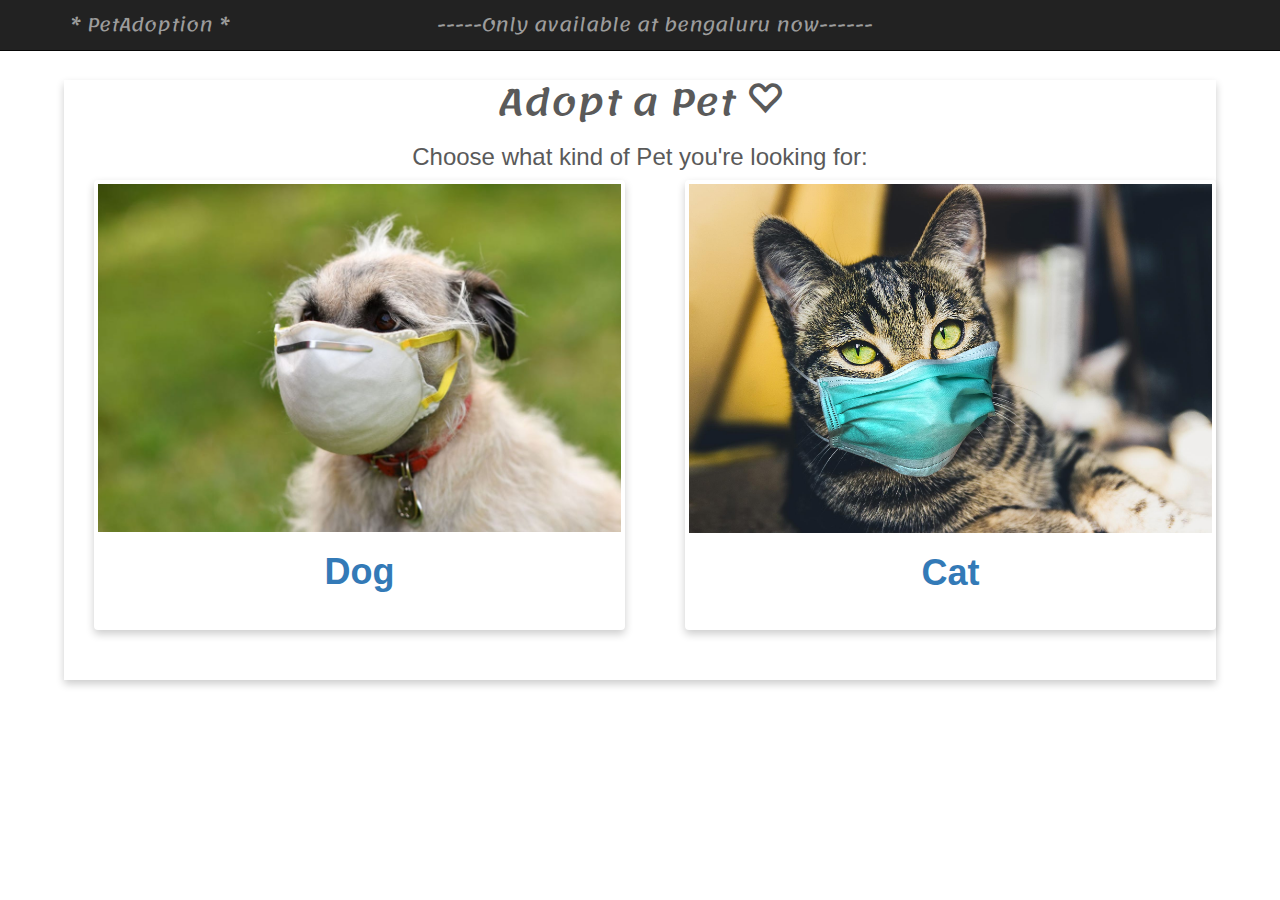
<file: adopt.html>
<!DOCTYPE html>
<html>
<head>
	<title>Adopt</title>
	<meta charset="utf-8">
	<meta name="viewport" content="width=device-width, initial-scale=1">
	<!-- Bootstrap core CSS -->
    <link href="css/bootstrap.min.css" rel="stylesheet">
    <!-- Custom styles for this template -->
    <link href="css/carousel.css" rel="stylesheet">
    <link rel="stylesheet" href="https://cdnjs.cloudflare.com/ajax/libs/font-awesome/4.7.0/css/font-awesome.min.css">
    <!-- My own stuff -->
    <link rel="stylesheet" type="text/css" href="css/style.css">
    <link href="https://fonts.googleapis.com/css?family=Lemonada" rel="stylesheet">
</head>
<body>
	<nav class="navbar navbar-inverse navbar-fixed-top">
      <div class="container">
        <div class="navbar-header">
          <button type="button" class="navbar-toggle collapsed" data-toggle="collapse" data-target="#navbar" aria-expanded="false" aria-controls="navbar">
            <span class="sr-only"></span>
            <span class="icon-bar"></span>
            <span class="icon-bar"></span>
            <span class="icon-bar"></span>
          </button>
		  <span class="navbar-brand font-lemonada">* PetAdoption *</span>
		  <span class="navbar-brand font-lemonada">&nbsp&nbsp&nbsp&nbsp&nbsp&nbsp&nbsp&nbsp&nbsp&nbsp&nbsp&nbsp&nbsp&nbsp&nbsp&nbsp&nbsp&nbsp&nbsp&nbsp&nbsp&nbsp&nbsp&nbsp&nbsp&nbsp&nbsp&nbsp&nbsp&nbsp&nbsp&nbsp-----Only available at bengaluru now------</span>
        </div>
        
      </div>
    </nav>

    <div id="containerAdopt">
    	<span class="font-lemonada text-center"><h1>Adopt a Pet <span class="glyphicon glyphicon-heart-empty"></span></h1></span>
    	<h3 class="text-center">Choose what kind of Pet you're looking for:</h3>
    	<div class="row">
    		<div class="col-md-6 text-center">
          		<a href="adoptDog.html">
          			<div id="thumbnailAdopt" class="thumbnail">        			
        				<img class="link" src="img/carousel/aa.jpg" alt="puppies">
	        			<h1><strong>Dog</strong></h1>      				
      				</div>
      			</a>
        	</div>
    		<div class="col-md-6 text-center">
          		<a href="adoptCat.html">
          			<div id="thumbnailAdopt" class="thumbnail">        			
        				<img class="link" src="img/carousel/cat1.jpg" alt="CatOption">
	        			<h1><strong>Cat</strong></h1>	   				
      				</div>
      			</a>
        	</div>
    	</div>
    </div>

    
	<!-- Bootstrap core JavaScript
    ================================================== -->
    <script src="https://ajax.googleapis.com/ajax/libs/jquery/1.12.4/jquery.min.js"></script>
    <script>window.jQuery || document.write('<script src="../../assets/js/vendor/jquery.min.js"><\/script>')</script>
    <script src="js/bootstrap.min.js"></script>
    <script src="js/script.js"></script>

</body>
</html>
</file>
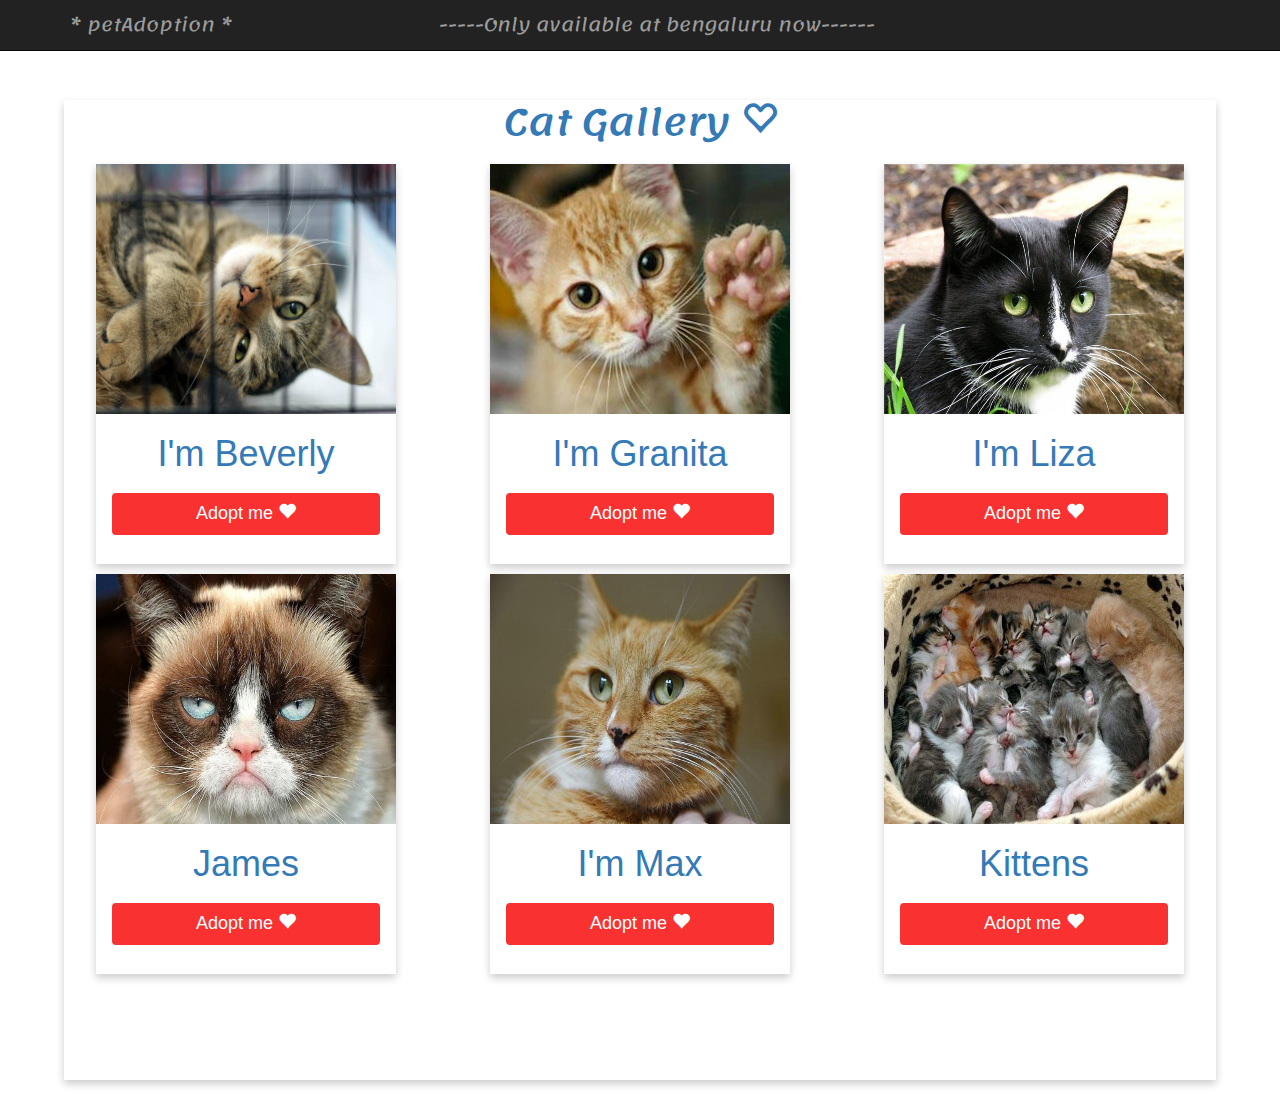
<file: adoptCat.html>
<!DOCTYPE html>
<html>
<head>
	<title>Adopt Cat</title>
	<meta charset="utf-8">
	<meta name="viewport" content="width=device-width, initial-scale=1">
	<!-- Bootstrap core CSS -->
    <link href="css/bootstrap.min.css" rel="stylesheet">
    <!-- Custom styles for this template -->
    <link href="css/carousel.css" rel="stylesheet">
    <link rel="stylesheet" href="https://cdnjs.cloudflare.com/ajax/libs/font-awesome/4.7.0/css/font-awesome.min.css">
    <!-- My own stuff -->
    <link rel="stylesheet" type="text/css" href="css/style.css">
    <link href="https://fonts.googleapis.com/css?family=Lemonada" rel="stylesheet">
</head>
<body>
	<nav class="navbar navbar-inverse navbar-fixed-top">
      <div class="container">
        <div class="navbar-header">
          <button type="button" class="navbar-toggle collapsed" data-toggle="collapse" data-target="#navbar" aria-expanded="false" aria-controls="navbar">
            <span class="sr-only"></span>
            <span class="icon-bar"></span>
            <span class="icon-bar"></span>
            <span class="icon-bar"></span>
          </button>
		  <span class="navbar-brand font-lemonada">* petAdoption *</span>
		  <span class="navbar-brand font-lemonada">&nbsp&nbsp&nbsp&nbsp&nbsp&nbsp&nbsp&nbsp&nbsp&nbsp&nbsp&nbsp&nbsp&nbsp&nbsp&nbsp&nbsp&nbsp&nbsp&nbsp&nbsp&nbsp&nbsp&nbsp&nbsp&nbsp&nbsp&nbsp&nbsp&nbsp&nbsp&nbsp-----Only available at bengaluru now------</span>
        </div>
       
      </div>
    </nav>

	<div class="containerGalleryAdoption">
		<a href="catsform.html">
			<span class="font-lemonada text-center"><h1>Cat Gallery <span class="glyphicon glyphicon-heart-empty"></span></h1></span>
    	<div class="row">
		    <div class="col-md-4 text-center">
		    	<div class="cardPetGallery">
		  			<img class="imgCardTeam" src="img/adoptionPets/adoptCat1.jpg" alt="Beverly">
		  			<div class="containerCard">
					    <h1>I'm Beverly</h1>					     
					    <button type="submit" class="btn btn-primary pull-right adoptionButton" id="btnPetAdoption">
				        Adopt me <span class="glyphicon glyphicon-heart"></span></button>
					</div>
				</div>
			</div>
		</a>
    	
		    <div class="col-md-4 text-center">
				<a href="catsform.html">
					<div class="cardPetGallery">
						<img class="imgCardTeam" src="img/adoptionPets/adoptCat2.jpg" alt="Granita">
						<div class="containerCard">
						  <h1>I'm Granita</h1>					     
						  <button type="submit" class="btn btn-primary pull-right adoptionButton" id="btnPetAdoption">
						  Adopt me <span class="glyphicon glyphicon-heart"></span></button>
					  </div>
				  </div>
			  </div>
				</a>
		    	
		    <div class="col-md-4 text-center">
				<a href="catsform.html">
					<div class="cardPetGallery">
						<img class="imgCardTeam" src="img/adoptionPets/cat.jpg" alt="Liza">
						<div class="containerCard">
						  <h1>I'm Liza</h1>					     
						  <button type="submit" class="btn btn-primary pull-right adoptionButton" id="btnPetAdoption">
						  Adopt me <span class="glyphicon glyphicon-heart"></span></button>
					  </div>
				  </div>
			  </div>
				</a>
		    	
		    <div class="col-md-4 text-center">
				<a href="catsform.html">
					<div class="cardPetGallery">
						<img class="imgCardTeam" src="img/adoptionPets/cat2.jpg" alt="James">
						<div class="containerCard">
						  <h1>James</h1>					     
						  <button type="submit" class="btn btn-primary pull-right adoptionButton" id="btnPetAdoption">
						  Adopt me <span class="glyphicon glyphicon-heart"></span></button>
					  </div>
				  </div>
			  </div>
				</a>
		    	
		    <div class="col-md-4 text-center">
				<a href="catsform.html">
					<div class="cardPetGallery">
						<img class="imgCardTeam" src="img/adoptionPets/cat3.jpg" alt="Max">
						<div class="containerCard">
						  <h1>I'm Max</h1>					     
						  <button type="submit" class="btn btn-primary pull-right adoptionButton" id="btnPetAdoption">
						  Adopt me <span class="glyphicon glyphicon-heart"></span></button>
					  </div>
				  </div>
			  </div>
				</a>
		    	
		    <div class="col-md-4 text-center">
				<a href="catsform.html">
					<div class="cardPetGallery">
						<img class="imgCardTeam" src="img/adoptionPets/kittens.jpg" alt="kittens">
						<div class="containerCard">
						  <h1>Kittens</h1>					     
						  <button type="submit" class="btn btn-primary pull-right adoptionButton" id="btnPetAdoption">
						  Adopt me <span class="glyphicon glyphicon-heart"></span></button>
					  </div>
				  </div>
			  </div>
				</a>
		    	
			
	<!-- Bootstrap core JavaScript
    ================================================== -->
    <script src="https://ajax.googleapis.com/ajax/libs/jquery/1.12.4/jquery.min.js"></script>
    <script>window.jQuery || document.write('<script src="../../assets/js/vendor/jquery.min.js"><\/script>')</script>
    <script src="js/bootstrap.min.js"></script>
    <script src="js/script.js"></script>
</body>
</html>
</file>
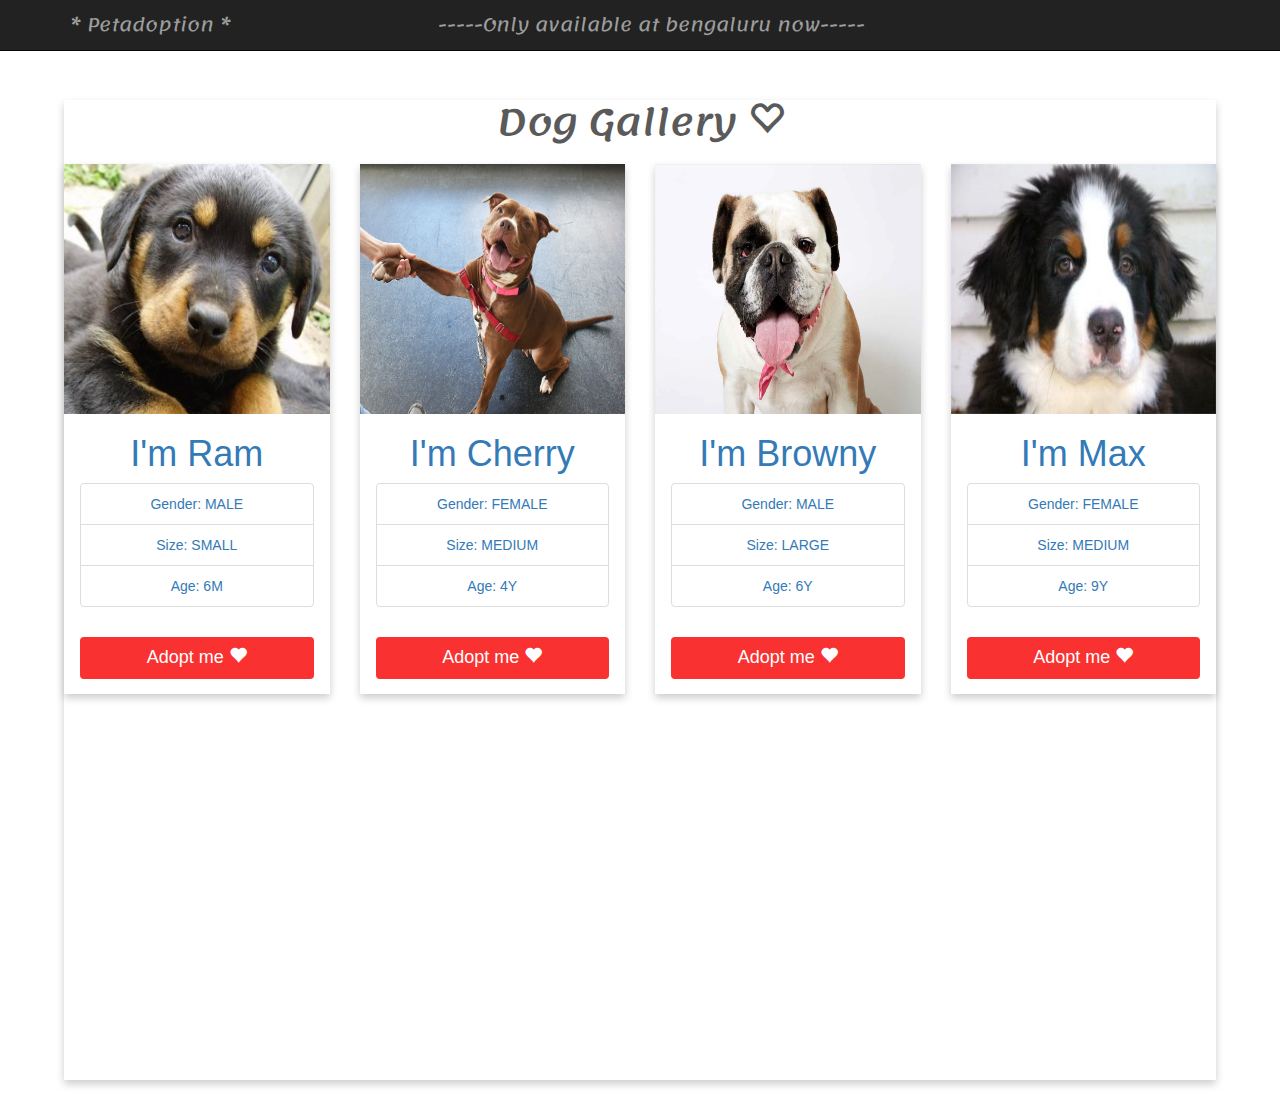
<file: adoptDog.html>
<!DOCTYPE html>
<html>
<head>
	<title>Adopt Dog</title>
	<meta charset="utf-8">
	<meta name="viewport" content="width=device-width, initial-scale=1">
	<!-- Bootstrap core CSS -->
    <link href="css/bootstrap.min.css" rel="stylesheet">
    <!-- Custom styles for this template -->
    <link href="css/carousel.css" rel="stylesheet">
    <link rel="stylesheet" href="https://cdnjs.cloudflare.com/ajax/libs/font-awesome/4.7.0/css/font-awesome.min.css">
    <!-- My own stuff -->
    <link rel="stylesheet" type="text/css" href="css/style.css">
    <link href="https://fonts.googleapis.com/css?family=Lemonada" rel="stylesheet">
</head>
<body>
	<nav class="navbar navbar-inverse navbar-fixed-top">
      <div class="container">
        <div class="navbar-header">
          <button type="button" class="navbar-toggle collapsed" data-toggle="collapse" data-target="#navbar" aria-expanded="false" aria-controls="navbar">
            <span class="sr-only"></span>
            <span class="icon-bar"></span>
            <span class="icon-bar"></span>
            <span class="icon-bar"></span>
          </button>
		  <span class="navbar-brand font-lemonada">* Petadoption *</span>
          <span class="navbar-brand font-lemonada">&nbsp&nbsp&nbsp&nbsp&nbsp&nbsp&nbsp&nbsp&nbsp&nbsp&nbsp&nbsp&nbsp&nbsp&nbsp&nbsp&nbsp&nbsp&nbsp&nbsp&nbsp&nbsp&nbsp&nbsp&nbsp&nbsp&nbsp&nbsp&nbsp&nbsp&nbsp&nbsp-----Only available at bengaluru now-----</span>
        </div>
        
      </div>
    </nav>

	<div class="containerGalleryAdoption">
    	<span class="font-lemonada text-center"><h1>Dog Gallery <span class="glyphicon glyphicon-heart-empty"></span></h1></span>
    	<div class="row">
		    <div class="col-md-3 text-center">
				<a href="dogsform.html">
					<div class="cardAdoptablePets">
						<img class="imgCardTeam" src="img/adoptionPets/adoptDog2.jpg" alt="Charlie">
						<div class="containerCard">
						  <h1>I'm Ram</h1>					     
						  <ul class="list-group list-group-flush">
							  <li class="list-group-item">Gender: MALE </li>
							  <li class="list-group-item">Size: SMALL </li>
							  <li class="list-group-item">Age: 6M</li>
						  </ul> 
						  <button type="submit" class="btn btn-primary pull-right adoptionButton" id="btnPet Adoption">
						  Adopt me <span class="glyphicon glyphicon-heart"></span></button>
					  </div>
				  </div>
			  </div>
				</a>
		    	
		
	        <div class="col-md-3 text-center">
				<a href="dogsform.html">
					<div class="cardAdoptablePets">
						<img class="imgCardTeam" src="img/adoptionPets/adoptDog1.jpg" alt="Charlie">
						<div class="containerCard">
						  <h1>I'm Cherry</h1>					     
						  <ul class="list-group list-group-flush">
							  <li class="list-group-item">Gender: FEMALE </li>
							  <li class="list-group-item">Size: MEDIUM</li>
							  <li class="list-group-item">Age: 4Y </li>
						  </ul> 
						  <button type="submit" class="btn btn-primary pull-right adoptionButton" id="btnPet Adoption">
						  Adopt me <span class="glyphicon glyphicon-heart"></span></button>
					  </div>
				  </div>
			  </div>
				</a>

			   
			   
    	
		    	
	        <div class="col-md-3 text-center">
				<a href="dogsform.html">
					<div class="cardAdoptablePets">
						<img class="imgCardTeam" src="img/adoptionPets/dog.jpg" alt="Granita">
						<div class="containerCard">
							<h1>I'm Browny</h1>					     
							<ul class="list-group list-group-flush">
								<li class="list-group-item">Gender: MALE </li>
								<li class="list-group-item">Size: LARGE </li>
								<li class="list-group-item">Age: 6Y </li>
							</ul> 
							<button type="submit" class="btn btn-primary pull-right adoptionButton" id="btnPet Adoption">
							Adopt me <span class="glyphicon glyphicon-heart"></span></button>
						</div>
					</div>
				</div>
				</a>
		        
			<div class="col-md-3 text-center">
				<a href="dogsform.html">
					<div class="cardAdoptablePets">
						<img class="imgCardTeam" src="img/adoptionPets/dog2.jpg" alt="Granita">
						<div class="containerCard">
							<h1>I'm Max</h1>					     
							<ul class="list-group list-group-flush">
								<li class="list-group-item">Gender: FEMALE </li>
								<li class="list-group-item">Size: MEDIUM </li>
								<li class="list-group-item">Age: 9Y</li>
							</ul> 
							<button type="submit" class="btn btn-primary pull-right adoptionButton" id="btnPet Adoption">
							Adopt me <span class="glyphicon glyphicon-heart"></span></button>
						</div>
					</div>
				</div>
				</a>
		        
    	</div>

	</div>	   
		    	
			
	<!-- Bootstrap core JavaScript
    ================================================== -->
    <script src="https://ajax.googleapis.com/ajax/libs/jquery/1.12.4/jquery.min.js"></script>
    <script>window.jQuery || document.write('<script src="../../assets/js/vendor/jquery.min.js"><\/script>')</script>
    <script src="js/bootstrap.min.js"></script>
    <script src="js/script.js"></script>
</body>
</html>
</file>
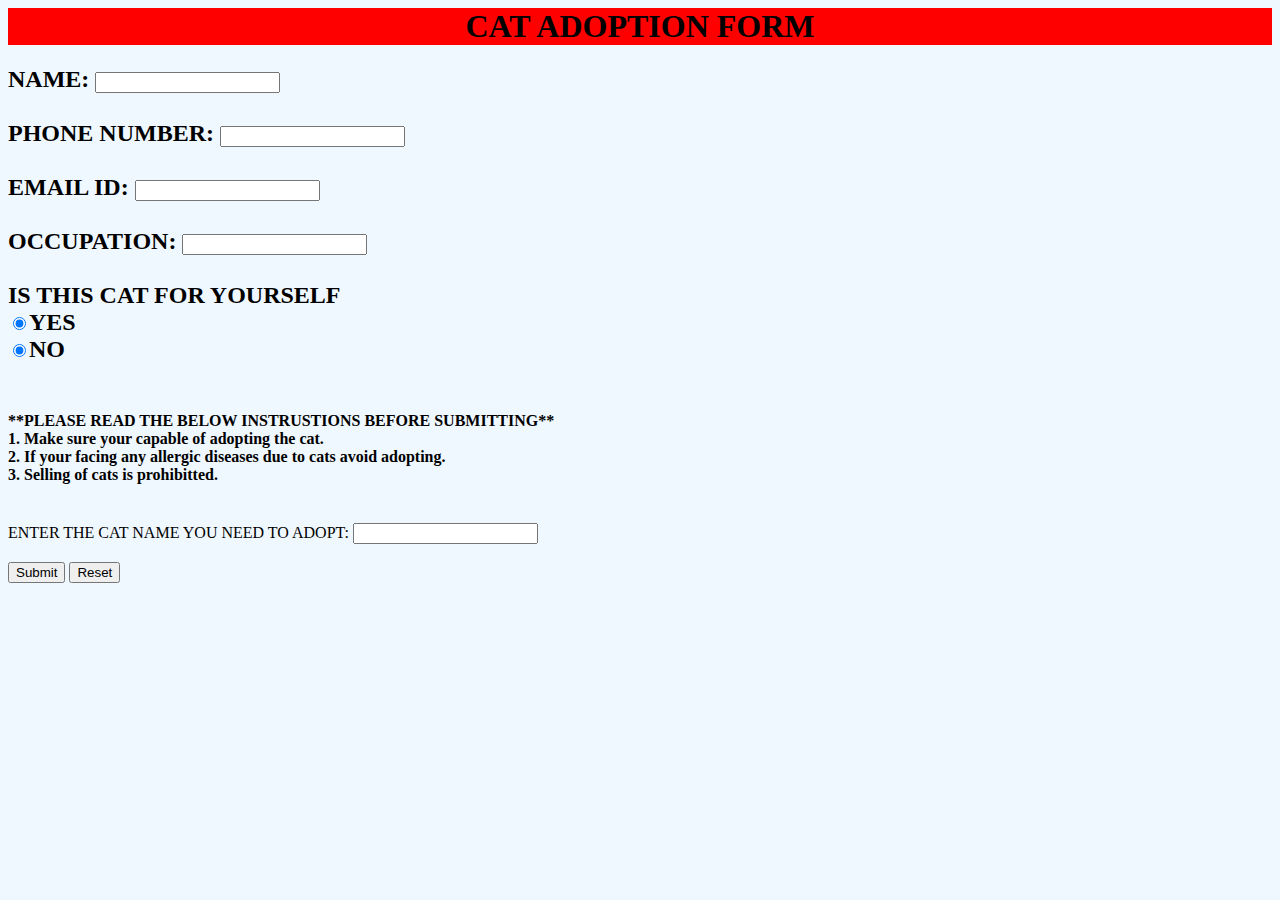
<file: catsform.html>
<html>
<head>
<title>catadoption</title>
<style type="text/css">
body {background-color:AliceBlue}
header{
background-color:Red;
text-align:center;
width:100%;
}
section{
text-align:left;
}
</style>
</head>
<body>
<header>
<h1>CAT ADOPTION FORM</h1>
</header>
<section>
<form action="ss3.php" method="get">
<h2>
NAME: <input type="text" name="name"/>
</br>
</br>

   PHONE NUMBER: <input type="text" name="phno"/>
</br>
</br>
EMAIL ID: <input type="text" name="email"/>
</br>
</br>
OCCUPATION: <input type="text" name="occup"/>
</br>
</br>
IS THIS CAT FOR YOURSELF</br>
<input type="radio" name="yes" value="yes" checked="unchecked"/>YES</br>
<input type="radio" name="no" value="no" checked="unchecked"/>NO
<br/>
<br/>
<h4>**PLEASE READ THE BELOW INSTRUSTIONS BEFORE SUBMITTING**</br>
1. Make sure your capable of adopting the cat.<br>
2. If your facing any allergic diseases due to cats avoid adopting.</br>
3. Selling of cats is prohibitted.<br>
<br>
</h4>
ENTER THE CAT NAME YOU NEED TO ADOPT: 
<input type="text" name="breed">
<br>
<br>
<input type="submit">
<input type="reset">
</form>
</section>
</body>
</html>
</file>
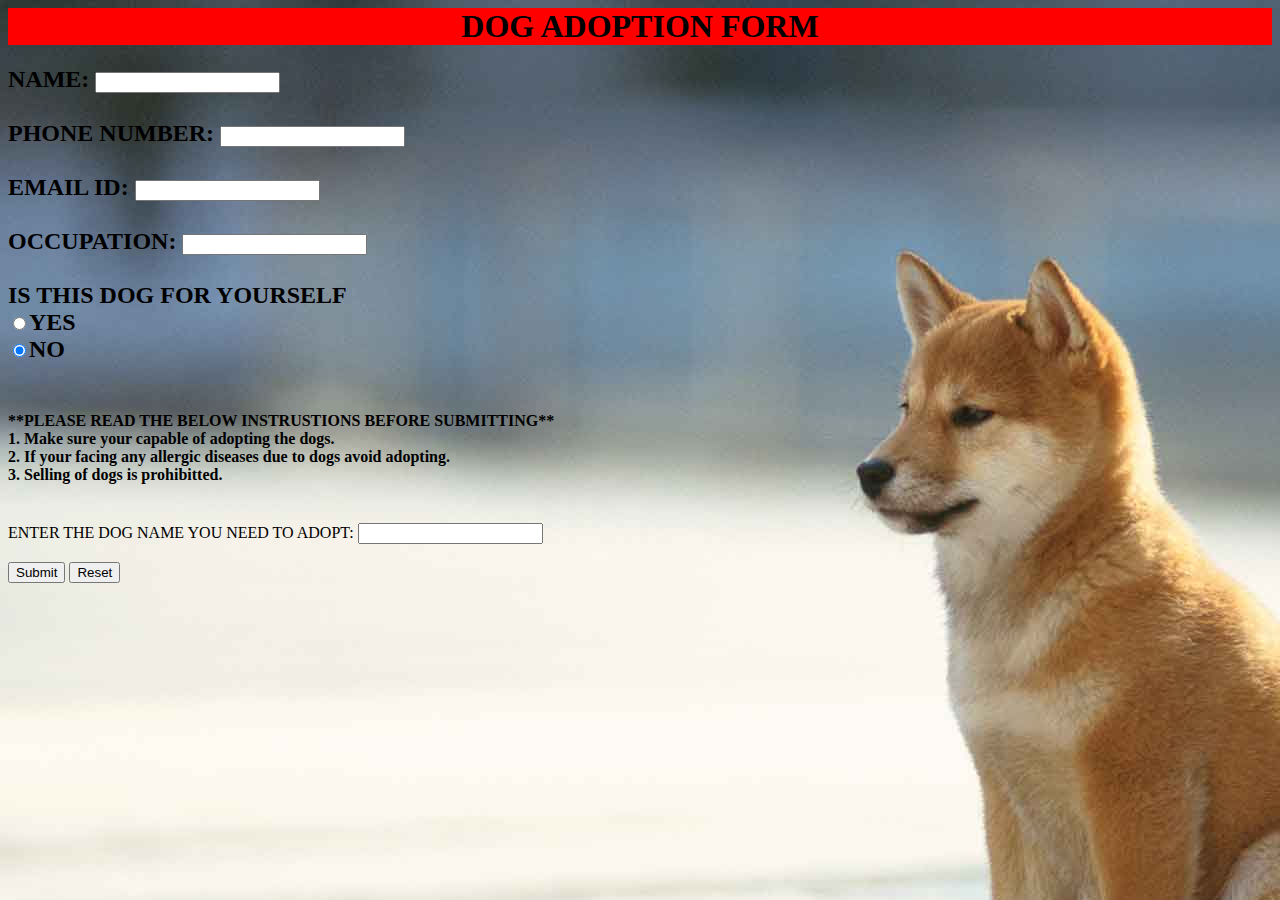
<file: dogsform.html>
<html>
<head>
<title>dogadoption</title>
<style type="text/css">
body {
background-color:AliceBlue;
background-image:url("img/carousel/dog2.jpg")
}
header{
background-color:Red;
text-align:center;
width:100%;
}
section{
text-align:left;

}
</style>
</head>
<body>
<header>
<h1>DOG ADOPTION FORM</h1>
</header>
<section >
<form action="ss1.php" method="get">
<h2>
NAME: <input type="text" name="name"/>
</br>
</br>

PHONE NUMBER: <input type="text" name="phno"/>
</br>
</br>
EMAIL ID: <input type="text" name="email"/>
</br>
</br>
OCCUPATION: <input type="text" name="occup"/>
</br>
</br>
IS THIS DOG FOR YOURSELF</br>
<input type="radio" name="value" value="yes" checked="unchecked">YES<br>
<input type="radio" name="value" value="no" checked="unchecked">NO
<br/>
<br/>
<h4>**PLEASE READ THE BELOW INSTRUSTIONS BEFORE SUBMITTING**</br>
1. Make sure your capable of adopting the dogs.<br>
2. If your facing any allergic diseases due to dogs avoid adopting.</br>
3. Selling of dogs is prohibitted.<br>
<br>
</h4>
ENTER THE DOG NAME YOU NEED TO ADOPT: 
<input type="text" name="breed">
<br>
<br>
<input type="submit">
<input type="reset">
</form>
</section>
</body>
</html>
</file>
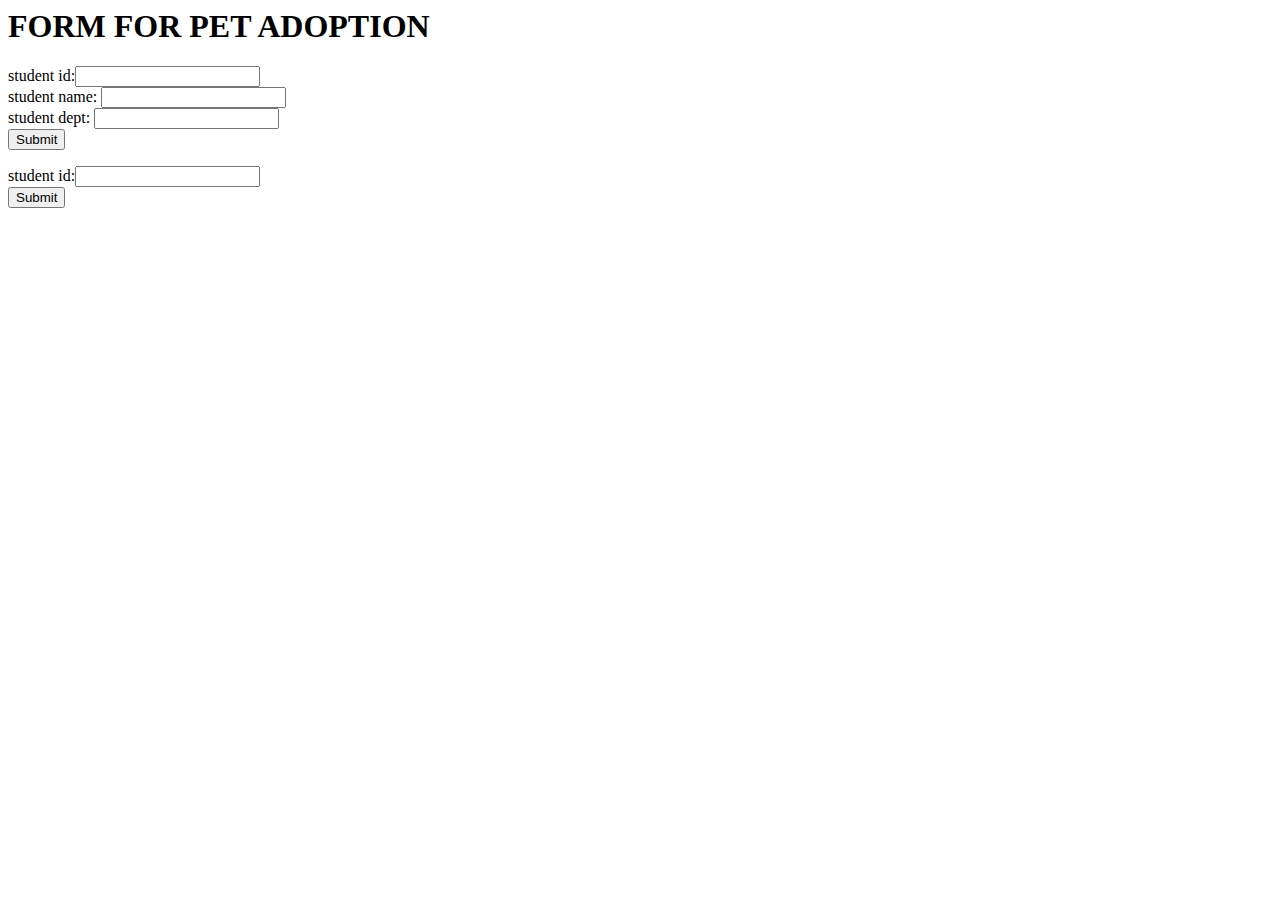
<file: formphpDB.html>
<html>
<body>
<form action="ss2.php" method="get">
<h1>FORM FOR PET ADOPTION</h1>
student id:<input type="text" name="sid"><br>
student name: <input type="text" name="sname"><br>
student dept: <input type="text" name="sdept"><br>
<input type="submit">
</form>
<form action="ss3.php" method="get">
student id:<input type="text" name="sid1"><br>
<input type="submit">
</body>
</html>
</file>
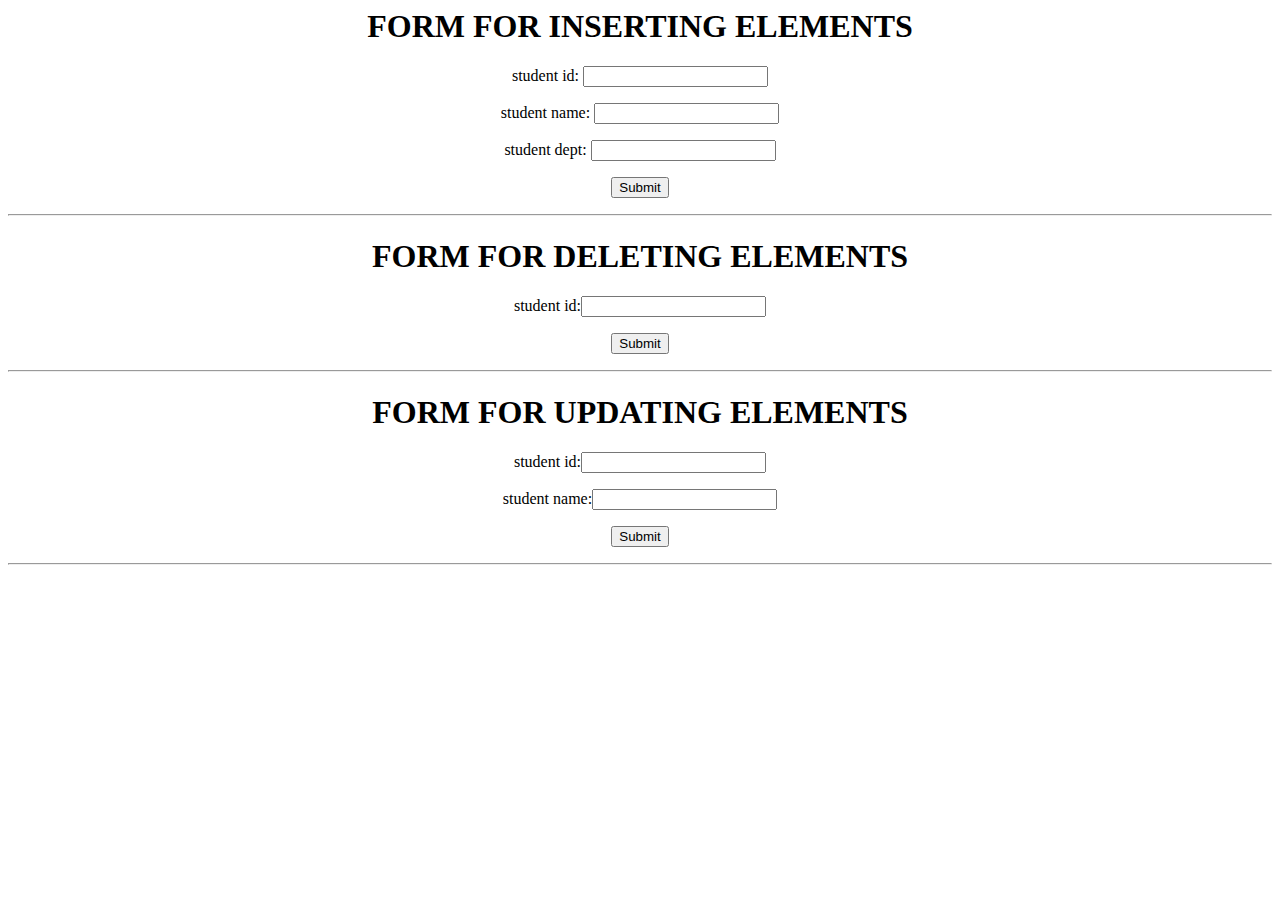
<file: fourth.html>
<html>
<body>
<center>
<form action="sss2.php" method="get">
<h1>FORM FOR INSERTING ELEMENTS</h1>
<p>student id: <input type="text" name="sid"><br></p>
<p>student name: <input type="text" name="sname"><br></p>
<p>student dept: <input type="text" name="sdept"><br></p>
<input type="submit">
</form><hr></hr>
<form action="sss3.php" method="get">
<h1>FORM FOR DELETING ELEMENTS</h1>
<p>student id:<input type="text" name="sid1"><br></p>
<input type="submit">
</form>
<form action="sss4.php" method="get"><hr></hr>
<h1>FORM FOR UPDATING ELEMENTS</h1>
<p>student id:<input type="text" name="sid2"><br></p>
<p>student name:<input type="text" name="sname2"></br></p>
<input type="submit">
</form><hr></hr>

</body>
</html>
</file>
<file: css/carousel.css>
body {
  padding-bottom: 40px;
  color: #5a5a5a;
}


/* CUSTOMIZE THE NAVBAR
-------------------------------------------------- */

/* Special class on .container surrounding .navbar, used for positioning it into place. */
.navbar-wrapper {
  position: absolute;
  top: 0;
  right: 0;
  left: 0;
  z-index: 20;
}

/* Flip around the padding for proper display in narrow viewports */
.navbar-wrapper > .container {
  padding-right: 0;
  padding-left: 0;
}
.navbar-wrapper .navbar {
  padding-right: 15px;
  padding-left: 15px;
}
.navbar-wrapper .navbar .container {
  width: auto;
}


/* CUSTOMIZE THE CAROUSEL
-------------------------------------------------- */

/* Carousel base class */
.carousel {
  height: 700px;
  margin-bottom: 60px;
}
/* Since positioning the image, we need to help out the caption */
.carousel-caption {
  z-index: 10;
}

/* Declare heights because of positioning of img element */
.carousel .item {
  height: 700px;
  background-color: #777;
}
.carousel-inner > .item > img {
  position: absolute;
  top: 0;
  left: 0;
  min-width: 100%;
  height: 700px;
}


/* MARKETING CONTENT
-------------------------------------------------- */

/* Center align the text within the three columns below the carousel */
.marketing .col-lg-4 {
  margin-bottom: 20px;
  text-align: center;
}
.marketing h2 {
  font-weight: normal;
}
.marketing .col-lg-4 p {
  margin-right: 10px;
  margin-left: 10px;
}


/* Featurettes
------------------------- */

.featurette-divider {
  margin: 80px 0; /* Space out the Bootstrap <hr> more */
}

/* Thin out the marketing headings */
.featurette-heading {
  font-weight: 300;
  line-height: 1;
  letter-spacing: -1px;
}


/* RESPONSIVE CSS
-------------------------------------------------- */

@media (min-width: 768px) {
  /* Navbar positioning foo */
  .navbar-wrapper {
    margin-top: 20px;
  }
  .navbar-wrapper .container {
    padding-right: 15px;
    padding-left: 15px;
  }
  .navbar-wrapper .navbar {
    padding-right: 0;
    padding-left: 0;
  }

  /* The navbar becomes detached from the top, so we round the corners */
  .navbar-wrapper .navbar {
    border-radius: 4px;
  }

  /* Bump up size of carousel content */
  .carousel-caption p {
    margin-bottom: 20px;
    font-size: 21px;
    line-height: 1.4;
  }

  .featurette-heading {
    font-size: 50px;
  }
}

@media (min-width: 992px) {
  .featurette-heading {
    margin-top: 120px;
  }
}
</file>
<file: css/style.css>
.bg-grey {
    background-color: #f6f6f6;
}

.bg-blue {
    background-color: #bfd9f2;
}

.font-lemonada{
	font-family: 'Lemonada', cursive;
}

.buttonCarosel{
	width: 200px;
	height: 50px;
	text-align: center;
	font-size: 25px;
}

#divInformation{
	width: 100%;
	height: 550px;
}

#divInformation a{
	text-decoration: none;
	transition: all .5s ease;
}

#thumbnailInfo{
	height: 350px;
	box-shadow: 0 4px 8px 0 rgba(0, 0, 0, 0.2);
}

#thumbnailAdopt{
	height: 450px;
	border: none;
	margin-left: 30px;
	box-shadow: 0 4px 8px 0 rgba(0, 0, 0, 0.2);
}

#volunteer{
	position: relative;
	top: 20px;
}

#shop{
	width: 100%;
	height: 650px;
}

footer{
	width: 100%;
	height: 150px;
	background-color: #292b2c;
	margin-top: 50px;
}

.footer-information{
	position: relative;
	color: white;
	font-size: 15px;
	top: 10px;
}

.footer a {
  transition: all .5s ease;
}

.fa {
    padding: 20px;
    font-size: 30px;
    width: 70px;
    text-align: center;
    text-decoration: none;
    margin: 5px 2px;
}

/* Add a hover effect if you want */
.fa:hover {
    opacity: 0.7;
    color: white;
}

/* Facebook */
.fa-facebook {
    background: #3B5998;
    color: white;
}

/* Twitter */
.fa-twitter {
    background: #55ACEE;
    color: white;
}

/* Youtube */
.fa-youtube {
  background: #bb0000;
  color: white;
}

/* Instagram */
.fa-instagram {
  background: #125688;
  color: white;
}

.imgCardTeam{
	width: 100%;
	height: 250px;
}

#ourTeam{
	height: 650px;
}

#adoptablePets{
	height: 650px; 
}

#containerContact{
	position: relative;
	margin: auto;
	width: 90%;
	height: 500px;
	top: 100px;
}

#containerShop{
	position: relative;
	margin: auto;
	width: 90%;
	height: 650px;
	top: 60px;
	margin-bottom: 100px;
}

#containerAdopt{
	position: relative;
	margin: auto;
	width: 90%;
	height: 600px;
	top: 60px;
	margin-bottom: 100px;
	box-shadow: 0 4px 8px 0 rgba(0, 0, 0, 0.2);
}

#containerAdopt a{
	text-decoration: none;
	transition: all .5s ease;
}

.card {
    box-shadow: 0 4px 8px 0 rgba(0, 0, 0, 0.2);
    max-width: 300px;
    margin: auto;
    margin-top: 10px;
    text-align: center;
    height: 500px;
    background-color: white;
}

.cardAdoptablePets{
	box-shadow: 0 4px 8px 0 rgba(0, 0, 0, 0.2);
    max-width: 300px;
    margin: auto;
    margin-top: 10px;
    text-align: center;
    height: 530px;
    background-color: white;
}

.cardPetGallery{
	box-shadow: 0 4px 8px 0 rgba(0, 0, 0, 0.2);
    max-width: 300px;
    margin: auto;
    margin-top: 10px;
    text-align: center;
    height: 400px;
    background-color: white;
}

.cardPetGallery:hover {
    opacity: 0.7;
    transition: 1s;
}

.containerCard {
	position: relative;
    padding: 0 16px;
}

.cardProduct {
    box-shadow: 0 4px 8px 0 rgba(0, 0, 0, 0.2);
    max-width: 300px;
    margin: auto;
    margin-top: 30px;
    text-align: center;
    height: 490px;
    background-color: white;
}

.containerDonate{
	position: relative;
	width: 100%;
	height: 700px;
	top: 70px;
}

.containerVolunteer{
	position: relative;
	width: 100%;
	height:1050px;
	top: 70px;
}

.containerDonateMessage{
	position: relative;
	width: 90%;
	height: 490px;
	top: 20px;
	box-shadow: 0 4px 8px 0 rgba(0, 0, 0, 0.2);
	background-color: white;
}

.containerVolunteerMessage{
	position: relative;
	width: 90%;
	height: 810px;
	top: 20px;
	box-shadow: 0 4px 8px 0 rgba(0, 0, 0, 0.2);
	background-color: white;
}

.containerGalleryAdoption{
	position: relative;
	margin: auto;
	width: 90%;
	height: 980px;
	margin-top: 100px;
	box-shadow: 0 4px 8px 0 rgba(0, 0, 0, 0.2);
	background-color: white;
}

#donateTodayImage{
	position: relative;
	width: 85%;
	height: 85%;
	top: 20px;
	box-shadow: 0 4px 8px 0 rgba(0, 0, 0, 0.2);
}

.buyButton{
	position: relative;
    border: none;
    outline: 0;
    display: inline-block;
    padding: 8px;
    color: white;
    background-color: #00d31c;
    text-align: center;
    cursor: pointer;
    width: 100%;
    font-size: 18px;
    top: 10px;
}

.titleCard {
    color: grey;
    font-size: 18px;
}

.teamButton {
    position: relative;
    border: none;
    outline: 0;
    display: inline-block;
    padding: 8px;
    color: white;
    background-color: #000;
    text-align: center;
    cursor: pointer;
    width: 100%;
    font-size: 18px;
    top: 10px;
}

.adoptionButton {
    position: relative;
    border: none;
    outline: 0;
    display: inline-block;
    padding: 8px;
    color: white;
    background-color: #f93131;
    text-align: center;
    cursor: pointer;
    width: 100%;
    font-size: 18px;
    top: 10px;
}

.link {
    text-decoration: none;
    font-size: 22px;
    color: white;
}

button:hover, .link:hover {
    opacity: 0.7;
    transition: 1s;
}

.donateButton{
	font-size: 20px;
	height: 70px;
	width: 350px;
	margin-top: 20px;
	background-color: #f93131;
	border: none;
}

.indent{
	text-indent: 50px;
}

.price{
	font-size: 25px;
	color: #F48156;
}

#thumbnailInfo{
	margin-top: 30px;
	border: none;
	align-content: center;
	margin-left: 30px;
}
</file>
